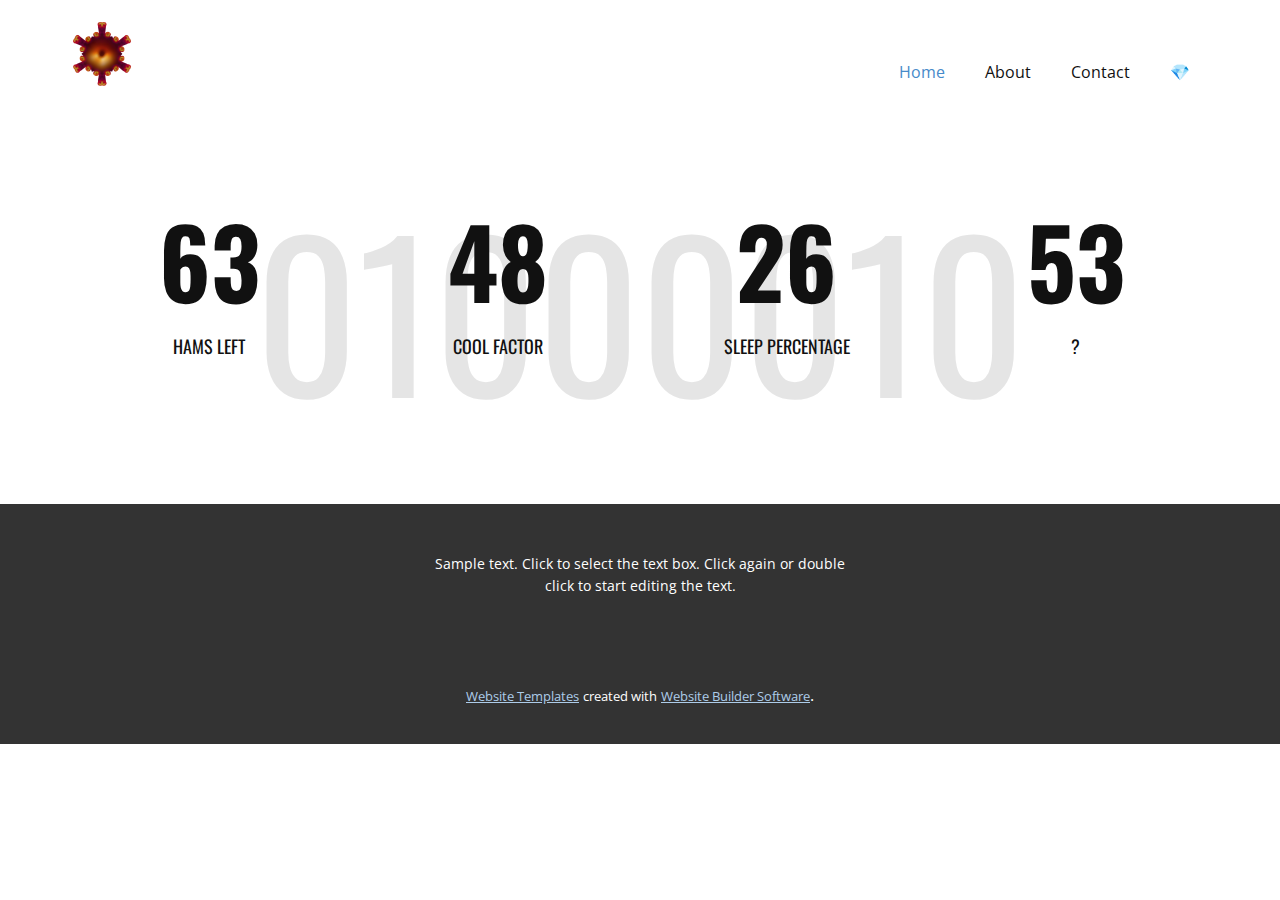
<file: index.html>
<!DOCTYPE html>
<html style="font-size: 16px;">
  <head>
    <meta name="viewport" content="width=device-width, initial-scale=1.0">
    <meta charset="utf-8">
    <meta name="keywords" content="1000010">
    <meta name="description" content="">
    <meta name="page_type" content="np-template-header-footer-from-plugin">
    <title>Home</title>
    <link rel="stylesheet" href="nicepage.css" media="screen">
<link rel="stylesheet" href="Home.css" media="screen">
    <script class="u-script" type="text/javascript" src="jquery.js" defer=""></script>
    <script class="u-script" type="text/javascript" src="nicepage.js" defer=""></script>
    <meta name="generator" content="Nicepage 3.24.3, nicepage.com">
    <link id="u-theme-google-font" rel="stylesheet" href="https://fonts.googleapis.com/css?family=Roboto:100,100i,300,300i,400,400i,500,500i,700,700i,900,900i|Open+Sans:300,300i,400,400i,600,600i,700,700i,800,800i">
    <link id="u-page-google-font" rel="stylesheet" href="https://fonts.googleapis.com/css?family=Oswald:200,300,400,500,600,700">
    
    
    <script type="application/ld+json">{
		"@context": "http://schema.org",
		"@type": "Organization",
		"name": "",
		"logo": "images/fusion_mine_icon.png"
}</script>
    <meta name="theme-color" content="#478ac9">
    <meta property="og:title" content="Home">
    <meta property="og:type" content="website">
  </head>
  <body data-home-page="Home.html" data-home-page-title="Home" class="u-body"><header class="u-clearfix u-header u-header" id="sec-4d2c"><div class="u-clearfix u-sheet u-valign-middle u-sheet-1">
        <a href="https://github.com/" class="u-image u-logo u-image-1" data-image-width="256" data-image-height="256" title="Github">
          <img src="images/fusion_mine_icon.png" class="u-logo-image u-logo-image-1">
        </a>
        <nav class="u-menu u-menu-dropdown u-offcanvas u-menu-1">
          <div class="menu-collapse" style="font-size: 1rem; letter-spacing: 0px;">
            <a class="u-button-style u-custom-left-right-menu-spacing u-custom-padding-bottom u-custom-top-bottom-menu-spacing u-nav-link u-text-active-palette-1-base u-text-hover-palette-2-base" href="#">
              <svg><use xmlns:xlink="http://www.w3.org/1999/xlink" xlink:href="#menu-hamburger"></use></svg>
              <svg version="1.1" xmlns="http://www.w3.org/2000/svg" xmlns:xlink="http://www.w3.org/1999/xlink"><defs><symbol id="menu-hamburger" viewBox="0 0 16 16" style="width: 16px; height: 16px;"><rect y="1" width="16" height="2"></rect><rect y="7" width="16" height="2"></rect><rect y="13" width="16" height="2"></rect>
</symbol>
</defs></svg>
            </a>
          </div>
          <div class="u-nav-container">
            <ul class="u-nav u-unstyled u-nav-1"><li class="u-nav-item"><a class="u-button-style u-nav-link u-text-active-palette-1-base u-text-hover-palette-2-base" href="Home.html" style="padding: 10px 20px;">Home</a>
</li><li class="u-nav-item"><a class="u-button-style u-nav-link u-text-active-palette-1-base u-text-hover-palette-2-base" href="About.html" style="padding: 10px 20px;">About</a>
</li><li class="u-nav-item"><a class="u-button-style u-nav-link u-text-active-palette-1-base u-text-hover-palette-2-base" href="Contact.html" style="padding: 10px 20px;">Contact</a>
</li><li class="u-nav-item"><a class="u-button-style u-nav-link u-text-active-palette-1-base u-text-hover-palette-2-base" href="💎.html" style="padding: 10px 20px;">💎</a>
</li></ul>
          </div>
          <div class="u-nav-container-collapse">
            <div class="u-black u-container-style u-inner-container-layout u-opacity u-opacity-95 u-sidenav">
              <div class="u-sidenav-overflow">
                <div class="u-menu-close"></div>
                <ul class="u-align-center u-nav u-popupmenu-items u-unstyled u-nav-2"><li class="u-nav-item"><a class="u-button-style u-nav-link" href="Home.html">Home</a>
</li><li class="u-nav-item"><a class="u-button-style u-nav-link" href="About.html">About</a>
</li><li class="u-nav-item"><a class="u-button-style u-nav-link" href="Contact.html">Contact</a>
</li><li class="u-nav-item"><a class="u-button-style u-nav-link" href="💎.html">💎</a>
</li></ul>
              </div>
            </div>
            <div class="u-black u-menu-overlay u-opacity u-opacity-70"></div>
          </div>
        </nav>
      </div></header>
    <section class="u-align-center-lg u-align-center-md u-align-left-sm u-align-left-xs u-clearfix u-section-1" id="carousel_c4cc">
      <div class="u-clearfix u-sheet u-valign-middle-lg u-valign-middle-xs u-sheet-1">
        <h2 class="u-align-center u-custom-font u-font-oswald u-text u-text-grey-10 u-text-1">01000010</h2>
        <div class="u-expanded-width-lg u-expanded-width-md u-expanded-width-xs u-list u-list-1">
          <div class="u-repeater u-repeater-1">
            <div class="u-align-center-xl u-align-left-lg u-align-left-md u-align-left-sm u-align-left-xs u-container-style u-list-item u-repeater-item">
              <div class="u-container-layout u-similar-container u-container-layout-1">
                <h3 class="u-custom-font u-font-oswald u-text u-text-2" data-animation-name="counter" data-animation-event="scroll" data-animation-duration="4000" data-animation-delay="250">120</h3>
                <h6 class="u-custom-font u-font-oswald u-text u-text-default u-text-3">Hams Left</h6>
              </div>
            </div>
            <div class="u-align-center-xl u-align-left-lg u-align-left-md u-align-left-sm u-align-left-xs u-container-style u-list-item u-repeater-item">
              <div class="u-container-layout u-similar-container u-container-layout-2">
                <h3 class="u-custom-font u-font-oswald u-text u-text-4" data-animation-name="counter" data-animation-event="scroll" data-animation-duration="4000" data-animation-delay="250">90</h3>
                <h6 class="u-custom-font u-font-oswald u-text u-text-default u-text-5">Cool Factor</h6>
              </div>
            </div>
            <div class="u-align-center-xl u-align-left-lg u-align-left-md u-align-left-sm u-align-left-xs u-container-style u-list-item u-repeater-item">
              <div class="u-container-layout u-similar-container u-container-layout-3">
                <h3 class="u-custom-font u-font-oswald u-text u-text-6" data-animation-name="counter" data-animation-event="scroll" data-animation-duration="4000" data-animation-delay="250">50<br>
                </h3>
                <h6 class="u-custom-font u-font-oswald u-text u-text-default u-text-7">Sleep Percentage</h6>
              </div>
            </div>
            <div class="u-align-center-xl u-align-left-lg u-align-left-md u-align-left-sm u-align-left-xs u-container-style u-list-item u-repeater-item">
              <div class="u-container-layout u-similar-container u-container-layout-4">
                <h3 class="u-custom-font u-font-oswald u-text u-text-8" data-animation-name="counter" data-animation-event="scroll" data-animation-duration="4000" data-animation-delay="250">100</h3>
                <h6 class="u-custom-font u-font-oswald u-text u-text-default u-text-9">?</h6>
              </div>
            </div>
          </div>
        </div>
      </div>
    </section>
    
    
    <footer class="u-align-center u-clearfix u-footer u-grey-80 u-footer" id="sec-3276"><div class="u-clearfix u-sheet u-sheet-1">
        <p class="u-small-text u-text u-text-variant u-text-1">Sample text. Click to select the text box. Click again or double click to start editing the text.</p>
      </div></footer>
    <section class="u-backlink u-clearfix u-grey-80">
      <a class="u-link" href="https://nicepage.com/website-templates" target="_blank">
        <span>Website Templates</span>
      </a>
      <p class="u-text">
        <span>created with</span>
      </p>
      <a class="u-link" href="https://nicepage.com/" target="_blank">
        <span>Website Builder Software</span>
      </a>. 
    </section>
  </body>
</html>
</file>
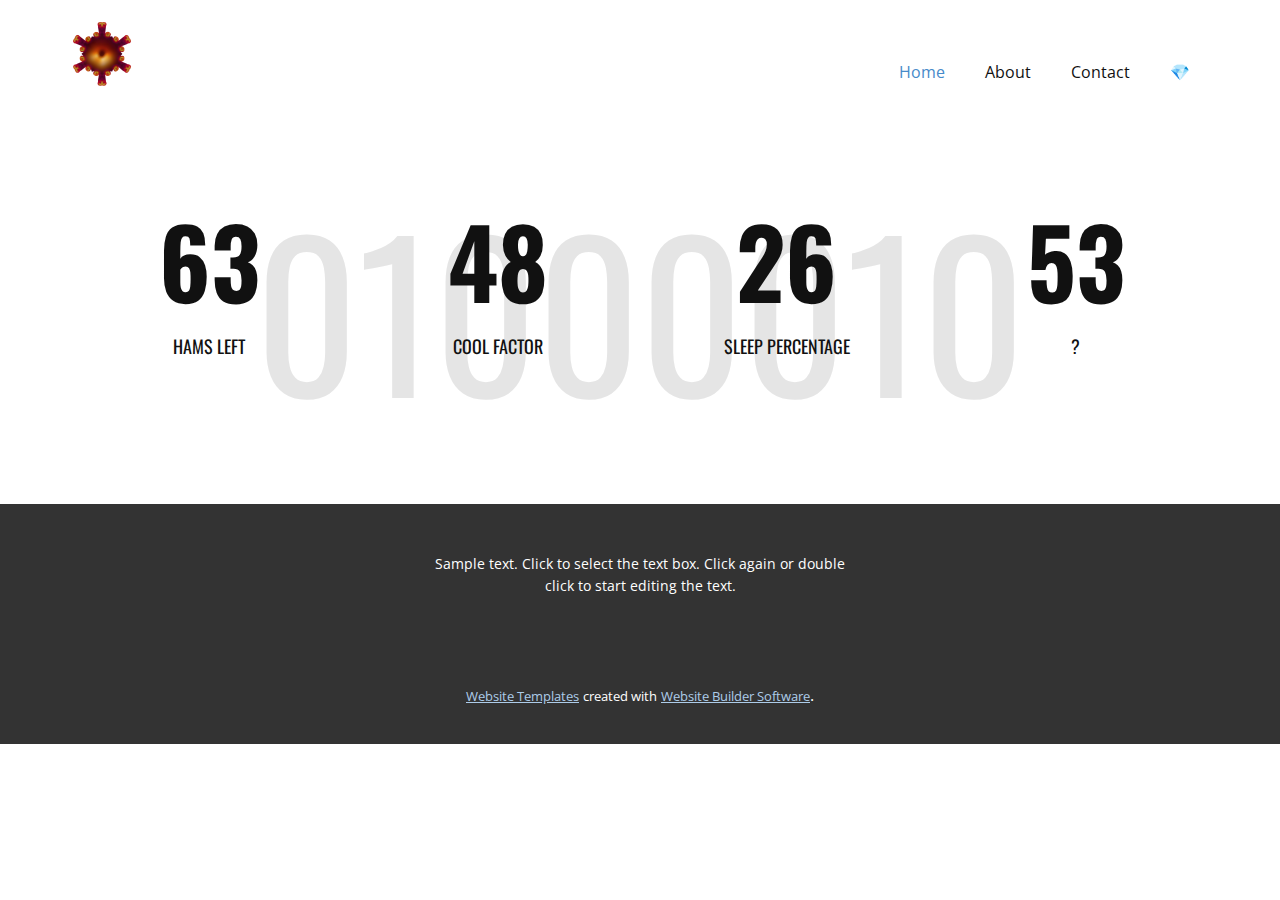
<file: Home.html>
<!DOCTYPE html>
<html style="font-size: 16px;">
  <head>
    <meta name="viewport" content="width=device-width, initial-scale=1.0">
    <meta charset="utf-8">
    <meta name="keywords" content="1000010">
    <meta name="description" content="">
    <meta name="page_type" content="np-template-header-footer-from-plugin">
    <title>Home</title>
    <link rel="stylesheet" href="nicepage.css" media="screen">
<link rel="stylesheet" href="Home.css" media="screen">
    <script class="u-script" type="text/javascript" src="jquery.js" defer=""></script>
    <script class="u-script" type="text/javascript" src="nicepage.js" defer=""></script>
    <meta name="generator" content="Nicepage 3.24.3, nicepage.com">
    <link id="u-theme-google-font" rel="stylesheet" href="https://fonts.googleapis.com/css?family=Roboto:100,100i,300,300i,400,400i,500,500i,700,700i,900,900i|Open+Sans:300,300i,400,400i,600,600i,700,700i,800,800i">
    <link id="u-page-google-font" rel="stylesheet" href="https://fonts.googleapis.com/css?family=Oswald:200,300,400,500,600,700">
    
    
    <script type="application/ld+json">{
		"@context": "http://schema.org",
		"@type": "Organization",
		"name": "",
		"logo": "images/fusion_mine_icon.png"
}</script>
    <meta name="theme-color" content="#478ac9">
    <meta property="og:title" content="Home">
    <meta property="og:type" content="website">
  </head>
  <body class="u-body"><header class="u-clearfix u-header u-header" id="sec-4d2c"><div class="u-clearfix u-sheet u-valign-middle u-sheet-1">
        <a href="https://github.com/" class="u-image u-logo u-image-1" data-image-width="256" data-image-height="256" title="Github">
          <img src="images/fusion_mine_icon.png" class="u-logo-image u-logo-image-1">
        </a>
        <nav class="u-menu u-menu-dropdown u-offcanvas u-menu-1">
          <div class="menu-collapse" style="font-size: 1rem; letter-spacing: 0px;">
            <a class="u-button-style u-custom-left-right-menu-spacing u-custom-padding-bottom u-custom-top-bottom-menu-spacing u-nav-link u-text-active-palette-1-base u-text-hover-palette-2-base" href="#">
              <svg><use xmlns:xlink="http://www.w3.org/1999/xlink" xlink:href="#menu-hamburger"></use></svg>
              <svg version="1.1" xmlns="http://www.w3.org/2000/svg" xmlns:xlink="http://www.w3.org/1999/xlink"><defs><symbol id="menu-hamburger" viewBox="0 0 16 16" style="width: 16px; height: 16px;"><rect y="1" width="16" height="2"></rect><rect y="7" width="16" height="2"></rect><rect y="13" width="16" height="2"></rect>
</symbol>
</defs></svg>
            </a>
          </div>
          <div class="u-nav-container">
            <ul class="u-nav u-unstyled u-nav-1"><li class="u-nav-item"><a class="u-button-style u-nav-link u-text-active-palette-1-base u-text-hover-palette-2-base" href="Home.html" style="padding: 10px 20px;">Home</a>
</li><li class="u-nav-item"><a class="u-button-style u-nav-link u-text-active-palette-1-base u-text-hover-palette-2-base" href="About.html" style="padding: 10px 20px;">About</a>
</li><li class="u-nav-item"><a class="u-button-style u-nav-link u-text-active-palette-1-base u-text-hover-palette-2-base" href="Contact.html" style="padding: 10px 20px;">Contact</a>
</li><li class="u-nav-item"><a class="u-button-style u-nav-link u-text-active-palette-1-base u-text-hover-palette-2-base" href="💎.html" style="padding: 10px 20px;">💎</a>
</li></ul>
          </div>
          <div class="u-nav-container-collapse">
            <div class="u-black u-container-style u-inner-container-layout u-opacity u-opacity-95 u-sidenav">
              <div class="u-sidenav-overflow">
                <div class="u-menu-close"></div>
                <ul class="u-align-center u-nav u-popupmenu-items u-unstyled u-nav-2"><li class="u-nav-item"><a class="u-button-style u-nav-link" href="Home.html">Home</a>
</li><li class="u-nav-item"><a class="u-button-style u-nav-link" href="About.html">About</a>
</li><li class="u-nav-item"><a class="u-button-style u-nav-link" href="Contact.html">Contact</a>
</li><li class="u-nav-item"><a class="u-button-style u-nav-link" href="💎.html">💎</a>
</li></ul>
              </div>
            </div>
            <div class="u-black u-menu-overlay u-opacity u-opacity-70"></div>
          </div>
        </nav>
      </div></header>
    <section class="u-align-center-lg u-align-center-md u-align-left-sm u-align-left-xs u-clearfix u-section-1" id="carousel_c4cc">
      <div class="u-clearfix u-sheet u-valign-middle-lg u-valign-middle-xs u-sheet-1">
        <h2 class="u-align-center u-custom-font u-font-oswald u-text u-text-grey-10 u-text-1">01000010</h2>
        <div class="u-expanded-width-lg u-expanded-width-md u-expanded-width-xs u-list u-list-1">
          <div class="u-repeater u-repeater-1">
            <div class="u-align-center-xl u-align-left-lg u-align-left-md u-align-left-sm u-align-left-xs u-container-style u-list-item u-repeater-item">
              <div class="u-container-layout u-similar-container u-container-layout-1">
                <h3 class="u-custom-font u-font-oswald u-text u-text-2" data-animation-name="counter" data-animation-event="scroll" data-animation-duration="4000" data-animation-delay="250">120</h3>
                <h6 class="u-custom-font u-font-oswald u-text u-text-default u-text-3">Hams Left</h6>
              </div>
            </div>
            <div class="u-align-center-xl u-align-left-lg u-align-left-md u-align-left-sm u-align-left-xs u-container-style u-list-item u-repeater-item">
              <div class="u-container-layout u-similar-container u-container-layout-2">
                <h3 class="u-custom-font u-font-oswald u-text u-text-4" data-animation-name="counter" data-animation-event="scroll" data-animation-duration="4000" data-animation-delay="250">90</h3>
                <h6 class="u-custom-font u-font-oswald u-text u-text-default u-text-5">Cool Factor</h6>
              </div>
            </div>
            <div class="u-align-center-xl u-align-left-lg u-align-left-md u-align-left-sm u-align-left-xs u-container-style u-list-item u-repeater-item">
              <div class="u-container-layout u-similar-container u-container-layout-3">
                <h3 class="u-custom-font u-font-oswald u-text u-text-6" data-animation-name="counter" data-animation-event="scroll" data-animation-duration="4000" data-animation-delay="250">50<br>
                </h3>
                <h6 class="u-custom-font u-font-oswald u-text u-text-default u-text-7">Sleep Percentage</h6>
              </div>
            </div>
            <div class="u-align-center-xl u-align-left-lg u-align-left-md u-align-left-sm u-align-left-xs u-container-style u-list-item u-repeater-item">
              <div class="u-container-layout u-similar-container u-container-layout-4">
                <h3 class="u-custom-font u-font-oswald u-text u-text-8" data-animation-name="counter" data-animation-event="scroll" data-animation-duration="4000" data-animation-delay="250">100</h3>
                <h6 class="u-custom-font u-font-oswald u-text u-text-default u-text-9">?</h6>
              </div>
            </div>
          </div>
        </div>
      </div>
    </section>
    
    
    <footer class="u-align-center u-clearfix u-footer u-grey-80 u-footer" id="sec-3276"><div class="u-clearfix u-sheet u-sheet-1">
        <p class="u-small-text u-text u-text-variant u-text-1">Sample text. Click to select the text box. Click again or double click to start editing the text.</p>
      </div></footer>
    <section class="u-backlink u-clearfix u-grey-80">
      <a class="u-link" href="https://nicepage.com/website-templates" target="_blank">
        <span>Website Templates</span>
      </a>
      <p class="u-text">
        <span>created with</span>
      </p>
      <a class="u-link" href="https://nicepage.com/" target="_blank">
        <span>Website Builder Software</span>
      </a>. 
    </section>
  </body>
</html>
</file>
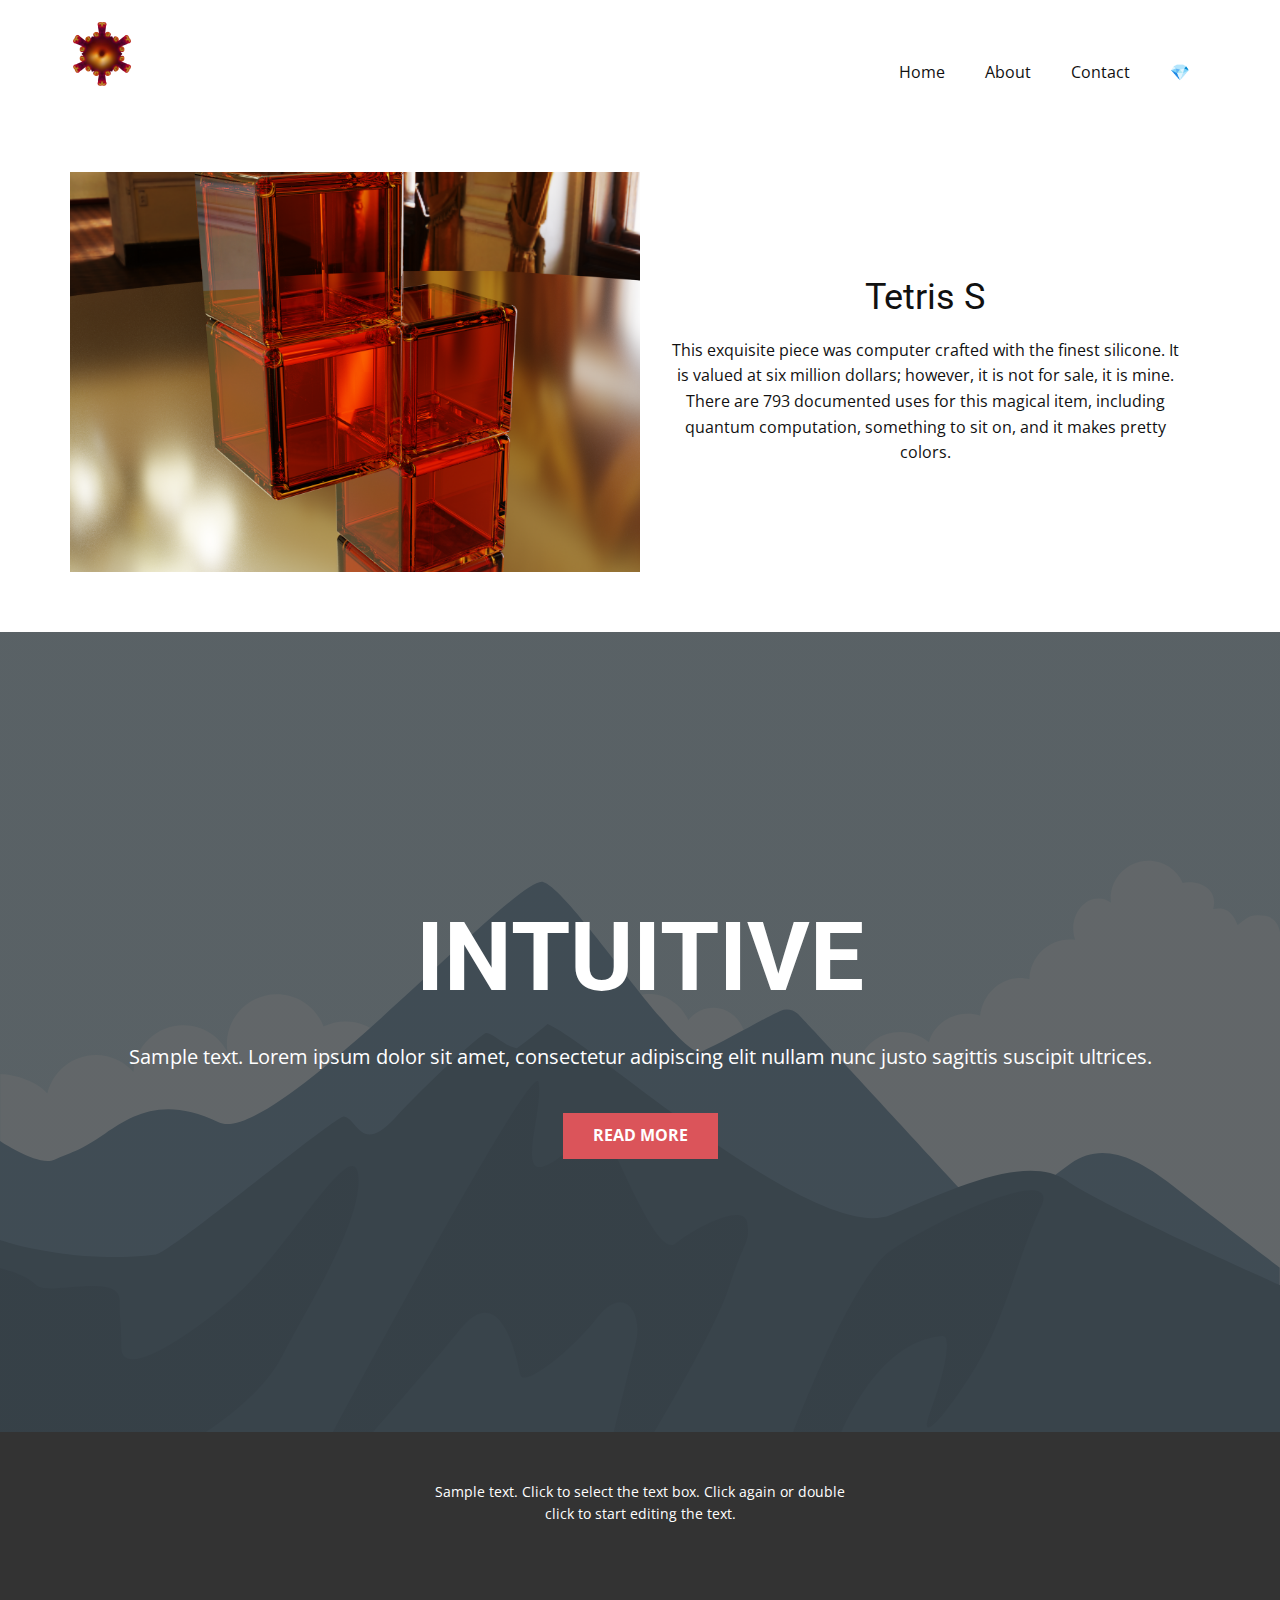
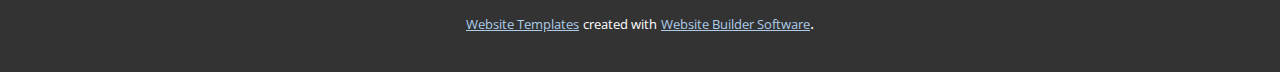
<file: 💎.html>
<!DOCTYPE html>
<html style="font-size: 16px;">
  <head>
    <meta name="viewport" content="width=device-width, initial-scale=1.0">
    <meta charset="utf-8">
    <meta name="keywords" content="INTUITIVE">
    <meta name="description" content="">
    <meta name="page_type" content="np-template-header-footer-from-plugin">
    <title>💎</title>
    <link rel="stylesheet" href="nicepage.css" media="screen">
<link rel="stylesheet" href="💎.css" media="screen">
    <script class="u-script" type="text/javascript" src="jquery.js" defer=""></script>
    <script class="u-script" type="text/javascript" src="nicepage.js" defer=""></script>
    <meta name="generator" content="Nicepage 3.24.3, nicepage.com">
    <link id="u-theme-google-font" rel="stylesheet" href="https://fonts.googleapis.com/css?family=Roboto:100,100i,300,300i,400,400i,500,500i,700,700i,900,900i|Open+Sans:300,300i,400,400i,600,600i,700,700i,800,800i">
    
    
    
    <script type="application/ld+json">{
		"@context": "http://schema.org",
		"@type": "Organization",
		"name": "",
		"logo": "images/fusion_mine_icon.png"
}</script>
    <meta name="theme-color" content="#478ac9">
    <meta property="og:title" content="💎">
    <meta property="og:type" content="website">
  </head>
  <body class="u-body"><header class="u-clearfix u-header u-header" id="sec-4d2c"><div class="u-clearfix u-sheet u-valign-middle u-sheet-1">
        <a href="https://github.com/" class="u-image u-logo u-image-1" data-image-width="256" data-image-height="256" title="Github">
          <img src="images/fusion_mine_icon.png" class="u-logo-image u-logo-image-1">
        </a>
        <nav class="u-menu u-menu-dropdown u-offcanvas u-menu-1">
          <div class="menu-collapse" style="font-size: 1rem; letter-spacing: 0px;">
            <a class="u-button-style u-custom-left-right-menu-spacing u-custom-padding-bottom u-custom-top-bottom-menu-spacing u-nav-link u-text-active-palette-1-base u-text-hover-palette-2-base" href="#">
              <svg><use xmlns:xlink="http://www.w3.org/1999/xlink" xlink:href="#menu-hamburger"></use></svg>
              <svg version="1.1" xmlns="http://www.w3.org/2000/svg" xmlns:xlink="http://www.w3.org/1999/xlink"><defs><symbol id="menu-hamburger" viewBox="0 0 16 16" style="width: 16px; height: 16px;"><rect y="1" width="16" height="2"></rect><rect y="7" width="16" height="2"></rect><rect y="13" width="16" height="2"></rect>
</symbol>
</defs></svg>
            </a>
          </div>
          <div class="u-nav-container">
            <ul class="u-nav u-unstyled u-nav-1"><li class="u-nav-item"><a class="u-button-style u-nav-link u-text-active-palette-1-base u-text-hover-palette-2-base" href="Home.html" style="padding: 10px 20px;">Home</a>
</li><li class="u-nav-item"><a class="u-button-style u-nav-link u-text-active-palette-1-base u-text-hover-palette-2-base" href="About.html" style="padding: 10px 20px;">About</a>
</li><li class="u-nav-item"><a class="u-button-style u-nav-link u-text-active-palette-1-base u-text-hover-palette-2-base" href="Contact.html" style="padding: 10px 20px;">Contact</a>
</li><li class="u-nav-item"><a class="u-button-style u-nav-link u-text-active-palette-1-base u-text-hover-palette-2-base" href="💎.html" style="padding: 10px 20px;">💎</a>
</li></ul>
          </div>
          <div class="u-nav-container-collapse">
            <div class="u-black u-container-style u-inner-container-layout u-opacity u-opacity-95 u-sidenav">
              <div class="u-sidenav-overflow">
                <div class="u-menu-close"></div>
                <ul class="u-align-center u-nav u-popupmenu-items u-unstyled u-nav-2"><li class="u-nav-item"><a class="u-button-style u-nav-link" href="Home.html">Home</a>
</li><li class="u-nav-item"><a class="u-button-style u-nav-link" href="About.html">About</a>
</li><li class="u-nav-item"><a class="u-button-style u-nav-link" href="Contact.html">Contact</a>
</li><li class="u-nav-item"><a class="u-button-style u-nav-link" href="💎.html">💎</a>
</li></ul>
              </div>
            </div>
            <div class="u-black u-menu-overlay u-opacity u-opacity-70"></div>
          </div>
        </nav>
      </div></header>
    <section class="u-clearfix u-section-1" id="sec-89b8">
      <div class="u-clearfix u-sheet u-sheet-1">
        <div class="u-clearfix u-expanded-width u-layout-wrap u-layout-wrap-1">
          <div class="u-layout">
            <div class="u-layout-row">
              <div class="u-container-style u-image u-layout-cell u-size-30 u-image-1" data-image-width="2048" data-image-height="2048">
                <div class="u-container-layout u-container-layout-1"></div>
              </div>
              <div class="u-align-center u-container-style u-layout-cell u-size-30 u-layout-cell-2">
                <div class="u-container-layout u-valign-middle u-container-layout-2">
                  <h2 class="u-text u-text-default u-text-1">Tetris S</h2>
                  <p class="u-text u-text-2">This exquisite piece was computer crafted with the finest silicone. It is valued at six million dollars; however, it is not for sale, it is mine. There are 793 documented uses for this magical item, including quantum computation, something to sit on, and it makes pretty colors.</p>
                </div>
              </div>
            </div>
          </div>
        </div>
      </div>
    </section>
    <section class="u-align-center u-clearfix u-image u-shading u-section-2" src="" data-image-width="256" data-image-height="256" id="sec-e4a6">
      <div class="u-clearfix u-sheet u-valign-middle u-sheet-1">
        <h1 class="u-text u-text-default u-title u-text-1">INTUITIVE</h1>
        <p class="u-large-text u-text u-text-default u-text-variant u-text-2">Sample text. Lorem ipsum dolor sit amet, consectetur adipiscing elit nullam nunc justo sagittis suscipit ultrices.</p>
        <a href="#" class="u-btn u-button-style u-palette-2-base u-btn-1">Read More</a>
      </div>
    </section>
    
    
    <footer class="u-align-center u-clearfix u-footer u-grey-80 u-footer" id="sec-3276"><div class="u-clearfix u-sheet u-sheet-1">
        <p class="u-small-text u-text u-text-variant u-text-1">Sample text. Click to select the text box. Click again or double click to start editing the text.</p>
      </div></footer>
    <section class="u-backlink u-clearfix u-grey-80">
      <a class="u-link" href="https://nicepage.com/website-templates" target="_blank">
        <span>Website Templates</span>
      </a>
      <p class="u-text">
        <span>created with</span>
      </p>
      <a class="u-link" href="https://nicepage.com/" target="_blank">
        <span>Website Builder Software</span>
      </a>. 
    </section>
  </body>
</html>
</file>
